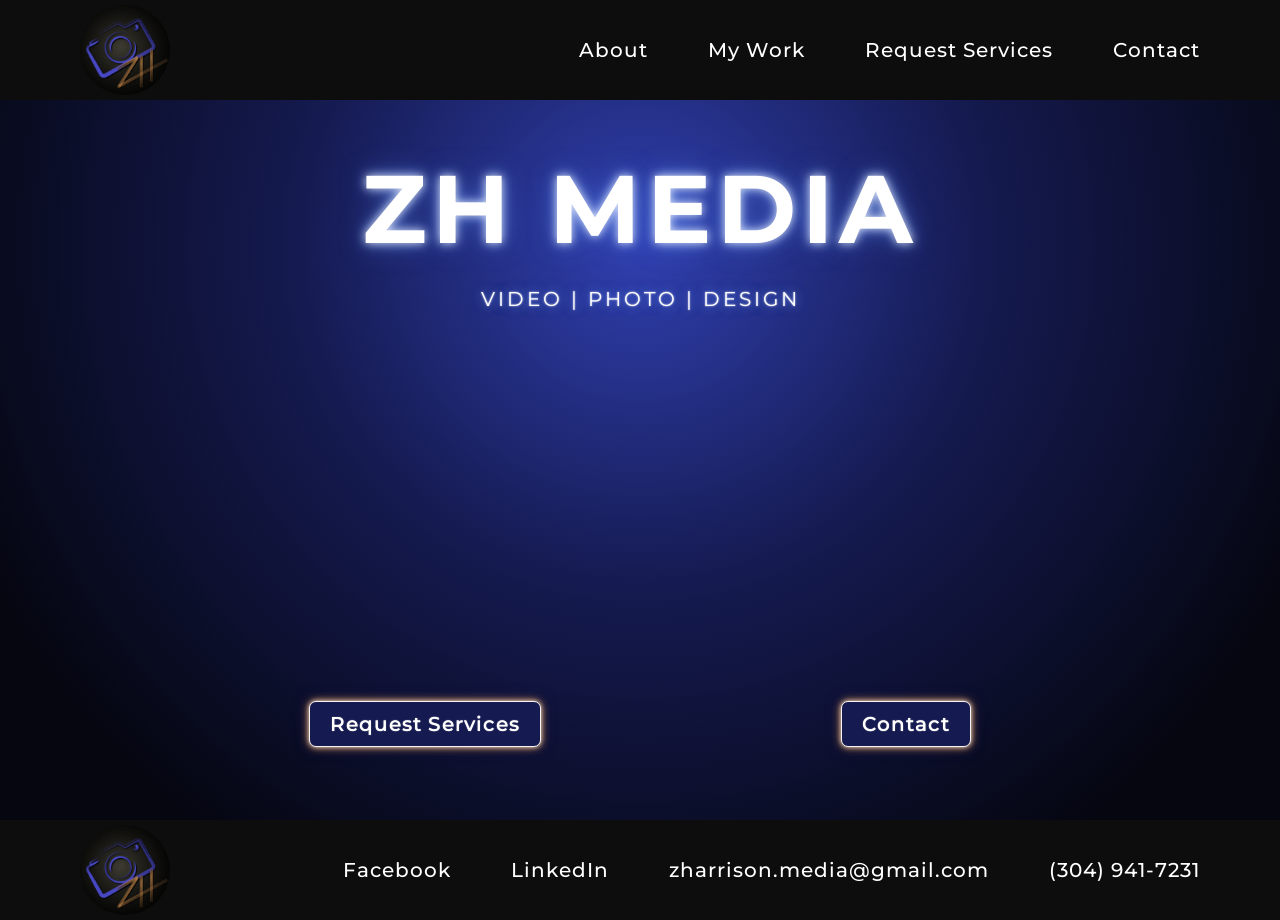
<file: index.html>
<!DOCTYPE html>
<html lang="en">
<head>
  <meta charset="UTF-8">
  <meta name="viewport" content="width=device-width, initial-scale=1.0">
  <title>ZH MEDIA | Home</title>
  <link rel="preconnect" href="https://fonts.googleapis.com">
  <link rel="preconnect" href="https://fonts.gstatic.com" crossorigin>
  <link href="https://fonts.googleapis.com/css2?family=Montserrat:wght@400;600;700&display=swap" rel="stylesheet">
  
  <link rel="stylesheet" href="index.css">
</head>
<body>

  <!-- NAV BAR -->
  <header class="navbar1">
    <div class="logo-container">
      <a href="index.html">
      <img src="assets/zhlogo2.png" alt="ZH Media Logo" class="logo">
      </a>
    </div>

    <nav>
      <button class="menu-toggle" aria-label="Toggle Navigation">
    <span class="bar"></span>
    <span class="bar"></span>
    <span class="bar"></span>
  </button>
      <ul class="nav-links1">
        <li><a href="about.html">About</a></li>
        <li><a href="my work.html">My Work</a></li>
        <li><a href="request services.html">Request Services</a></li>
        <li><a href="contact.html">Contact</a></li>
      </ul>
    </nav>
  </header>

  <!-- BIG BIG HERO SECTION -->
  <section class="hero">
    <h1 class="hero-title">ZH MEDIA</h1>
    <p class="hero-subtitle">Video | Photo | Design</p>
    <div class="video-container">
      <video width="500" height="auto" autoplay muted loop>
        <source
          src="assets/Composition 3.mp4" alt="ZH Media Logo2" class="logo2">
      </video>
    </div>
    
    <nav>
      <ul class="cta-buttons">
        <div class="button-container">
          <a href="request services.html">
            <button class="custom-button" type="button">Request Services</button>
          </a>
        </div>

        <div class="button-container">
          <a href="contact.html">
           <button class="custom-button" type="button">Contact</button>
          </a>
        </div>
      </ul>
    </nav>
  </section>

  <footer class="navbar">
    <div class="logo-container">
      <a href="index.html">
      <img src="assets/zhlogo2.png" alt="ZH Media Logo" class="logo">
      </a>
    </div>
    <nav>
      <ul class="nav-links">
       <li><a href="https://www.facebook.com/profile.php?id=61594915874236">Facebook</a></li>
        <li><a href="https://www.linkedin.com/in/zoe-harrison26">LinkedIn</a></li>
        <li><a href="mailto:zharrison.media@gmail.com">zharrison.media@gmail.com</a></li>
        <li><a href="tel:+13049417231">(304) 941-7231</a></li>
      </ul>
    </nav>
  </footer>

  <script src="index.js"></script>
</body>
</html>
</file>
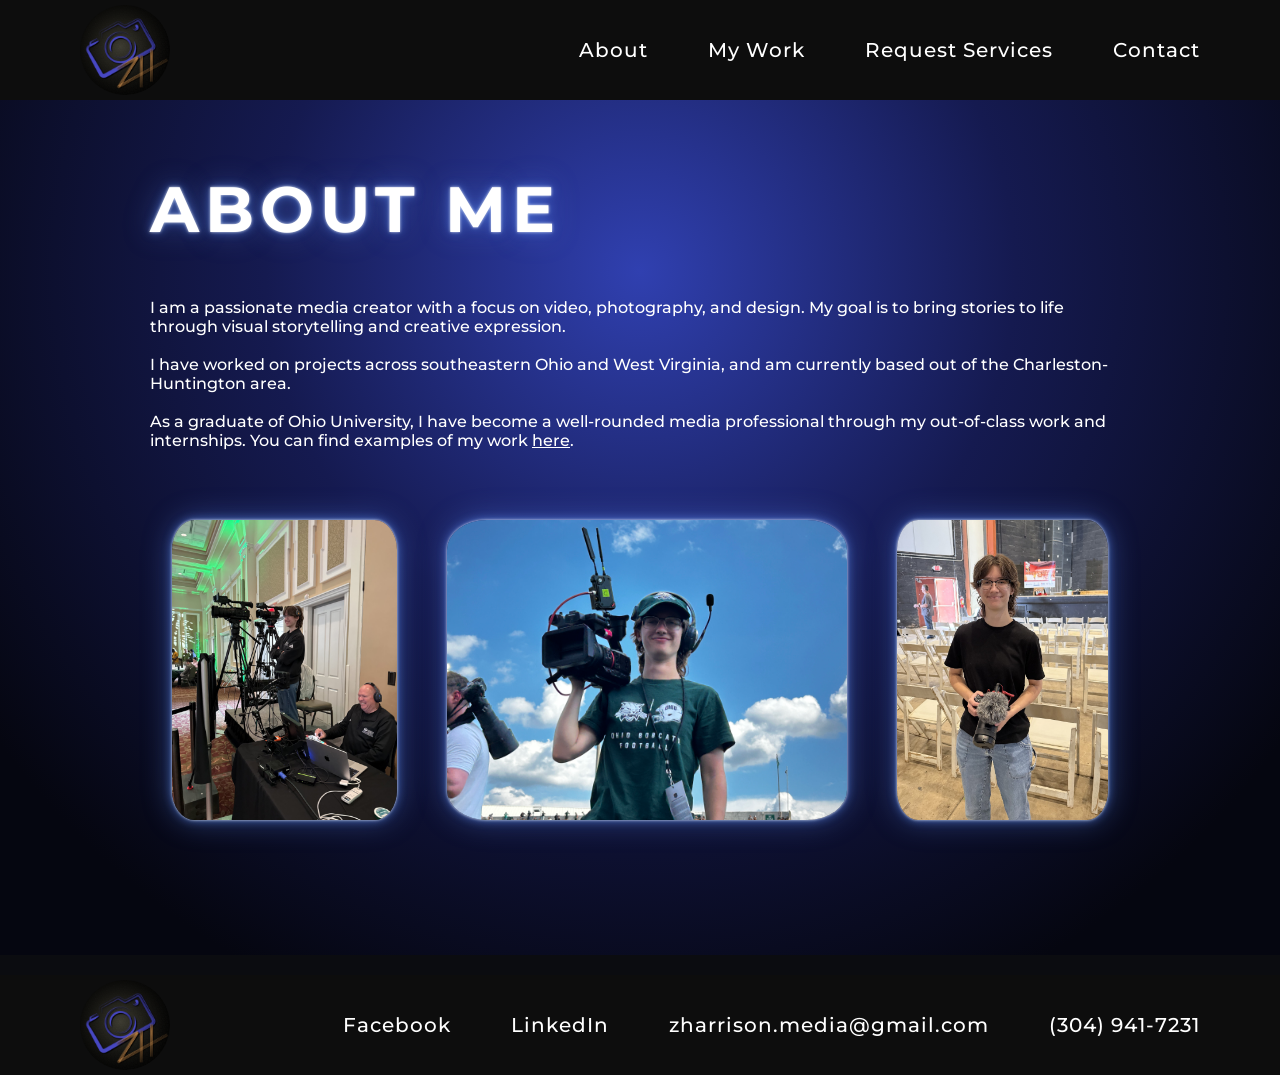
<file: about.html>
<!DOCTYPE html>
<html lang="en">
<head>
  <meta charset="UTF-8">
  <meta name="viewport" content="width=device-width, initial-scale=1.0">
  <title>ZH MEDIA | About</title>
  <!-- Google Font (Montserrat gives a clean, modern look like your design) -->
  <link rel="preconnect" href="https://fonts.googleapis.com">
  <link rel="preconnect" href="https://fonts.gstatic.com" crossorigin>
  <link href="https://fonts.googleapis.com/css2?family=Montserrat:wght@400;600;700&display=swap" rel="stylesheet">
  
  <link rel="stylesheet" href="about.css">
</head>
<body>

  <!-- NAV BAR -->
  <header class="navbar1">
    <div class="logo-container">
      <a href="index.html">
      <img src="assets/zhlogo2.png" alt="ZH Media Logo" class="logo">
      </a>
    </div>

    <nav>
      <button class="menu-toggle" aria-label="Toggle Navigation">
    <span class="bar"></span>
    <span class="bar"></span>
    <span class="bar"></span>
  </button>
      <ul class="nav-links1">
        <li><a href="about.html">About</a></li>
        <li><a href="my work.html">My Work</a></li>
        <li><a href="request services.html">Request Services</a></li>
        <li><a href="contact.html">Contact</a></li>
      </ul>
    </nav>
  </header>

  <!-- HERO SECTION -->
  <section class="hero">
    <h1 class="hero-title">About Me</h1>
    <p class="hero-subtitle1">I am a passionate media creator with a focus on video, photography, and design. My goal is to bring stories to life through visual storytelling and creative expression.</p>
    <br>
    <p class="hero-subtitle2">I have worked on projects across southeastern Ohio and West Virginia, and am currently based out of the Charleston-Huntington area.</p>
    <br>
    <p class="hero-subtitle3">As a graduate of Ohio University, I have become a well-rounded media professional through my out-of-class work and internships. You can find examples of my work <a href="my work.html">here</a>.</p>
    <div class="image-container">
      <img src="assets/zoe event services.jpg" alt="Zoe" class="event-services">
      <img src="assets/me football.jpeg" alt="Zoe" class="football">
      <img src="assets/zoe ovrdc 1.jpg" alt="Zoe" class="ovrdc">
    </div>
  </section>

    <footer class="navbar">
    <div class="logo-container">
      <a href="index.html">
      <img src="assets/zhlogo2.png" alt="ZH Media Logo" class="logo">
      </a>
    </div>
    <nav>
      <ul class="nav-links">
        <li><a href="https://www.facebook.com/profile.php?id=61594915874236">Facebook</a></li>
        <li><a href="https://www.linkedin.com/in/zoe-harrison26">LinkedIn</a></li>
        <li><a href="mailto:zharrison.media@gmail.com">zharrison.media@gmail.com</a></li>
        <li><a href="tel:+13049417231">(304) 941-7231</a></li>
      </ul>
    </nav>
  </footer>

  <script src="index.js"></script>

</body>
</html>
</file>
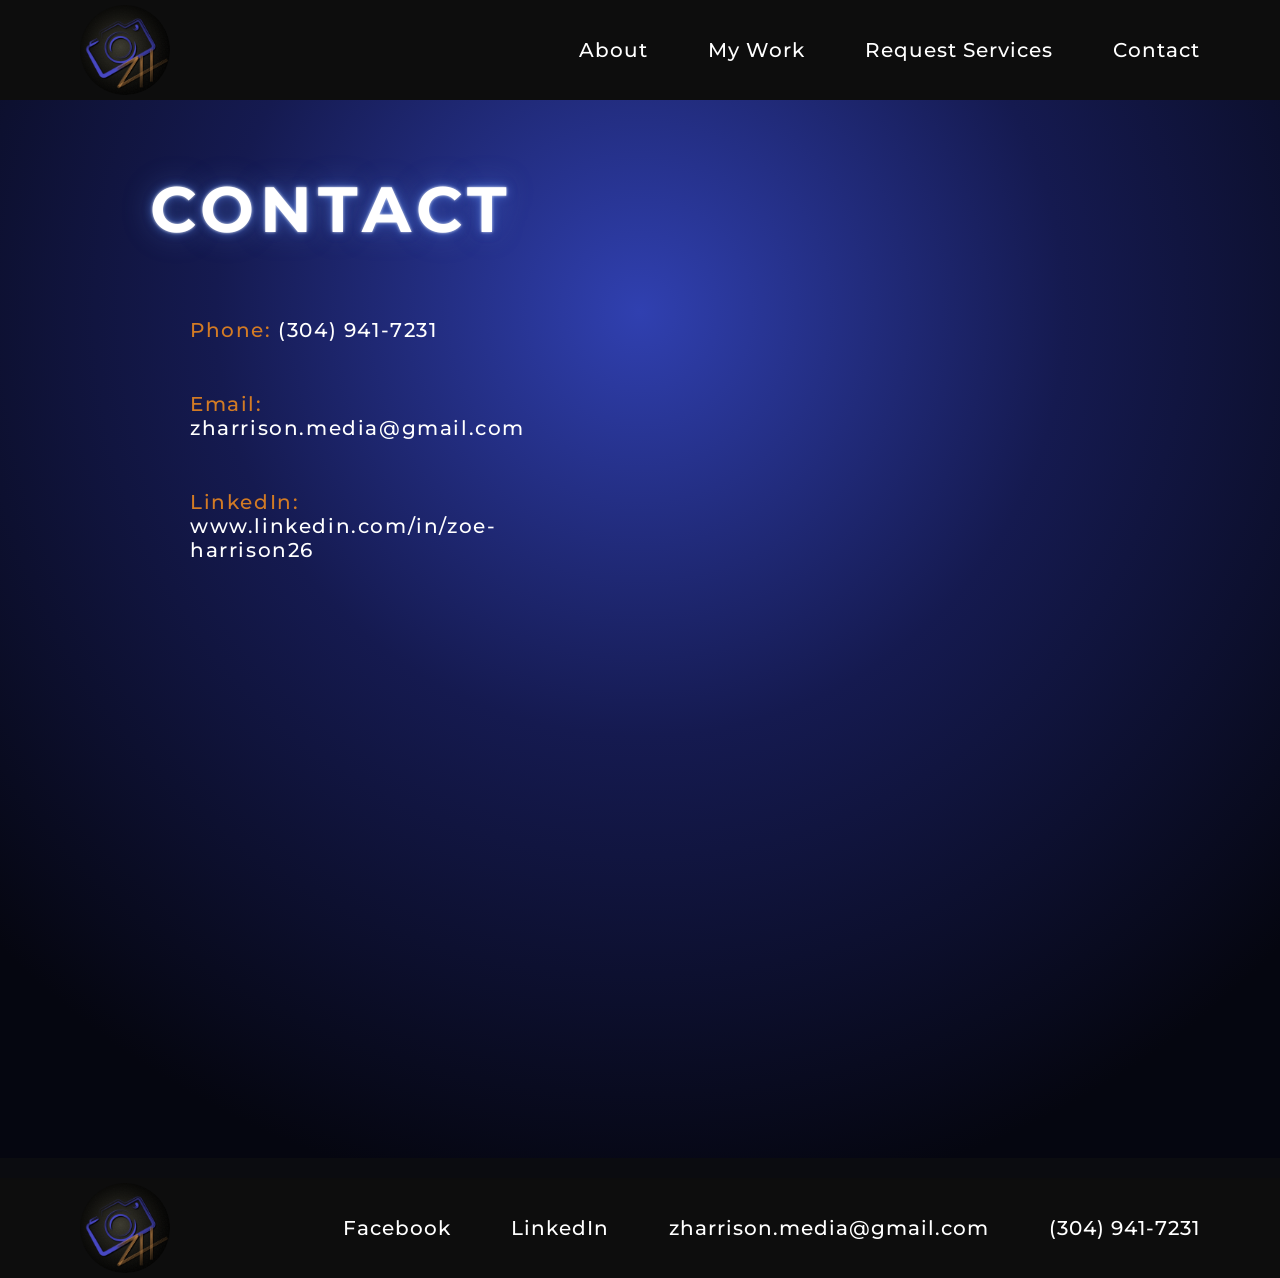
<file: contact.html>
<!DOCTYPE html>
<html lang="en">
<head>
  <meta charset="UTF-8">
  <meta name="viewport" content="width=device-width, initial-scale=1.0">
  <title>ZH MEDIA | Contact</title>
  <link rel="preconnect" href="https://fonts.googleapis.com">
  <link rel="preconnect" href="https://fonts.gstatic.com" crossorigin>
  <link href="https://fonts.googleapis.com/css2?family=Montserrat:wght@400;600;700&display=swap" rel="stylesheet">
  
  <link rel="stylesheet" href="contact.css">
</head>
<body>

  <!-- NAV BAR -->
  <header class="navbar1">
    <div class="logo-container">
      <a href="index.html">
      <img src="assets/zhlogo2.png" alt="ZH Media Logo" class="logo">
      </a>
    </div>

    <nav>
      <button class="menu-toggle" aria-label="Toggle Navigation">
    <span class="bar"></span>
    <span class="bar"></span>
    <span class="bar"></span>
  </button>
      <ul class="nav-links1">
        <li><a href="about.html">About</a></li>
        <li><a href="my work.html">My Work</a></li>
        <li><a href="request services.html">Request Services</a></li>
        <li><a href="contact.html">Contact</a></li>
      </ul>
    </nav>
  </header>

  <!-- HERO SECTION -->
  <section class="hero">
    <h1 class="hero-title">Contact</h1>
    <div class="contact-container"> 
        <ul class="contact-list">
            <li>Phone: <a href="tel:+13049417231">(304) 941-7231</a></li>
            <li>Email: <a href="mailto:zharrison.media@gmail.com">zharrison.media@gmail.com</a></li>
         <li>LinkedIn: <a href="https://www.linkedin.com/in/zoe-harrison26">www.linkedin.com/in/zoe-harrison26</a></li>
        </ul>
        <div class="form-container">
            <iframe src="https://docs.google.com/forms/d/e/1FAIpQLSfGITFh6RHDlFzk-LF5Cq4yZdlVXVV8ZQzcvKrhzwCXymTrig/viewform?embedded=true" width="700" height="860" frameborder="0">Loading…</iframe>
        </div>
    </div>

    </section>
    

  <footer class="navbar">
    <div class="logo-container">
      <a href="index.html">
      <img src="assets/zhlogo2.png" alt="ZH Media Logo" class="logo">
      </a>
    </div>
    <nav>
      <ul class="nav-links">
        <li><a href="https://www.facebook.com/profile.php?id=61594915874236">Facebook</a></li>
        <li><a href="https://www.linkedin.com/in/zoe-harrison26">LinkedIn</a></li>
        <li><a href="mailto:zharrison.media@gmail.com">zharrison.media@gmail.com</a></li>
        <li><a href="tel:+13049417231">(304) 941-7231</a></li>
      </ul>
    </nav>
  </footer>

<script src="index.js"></script>

</body>
</html>
</file>
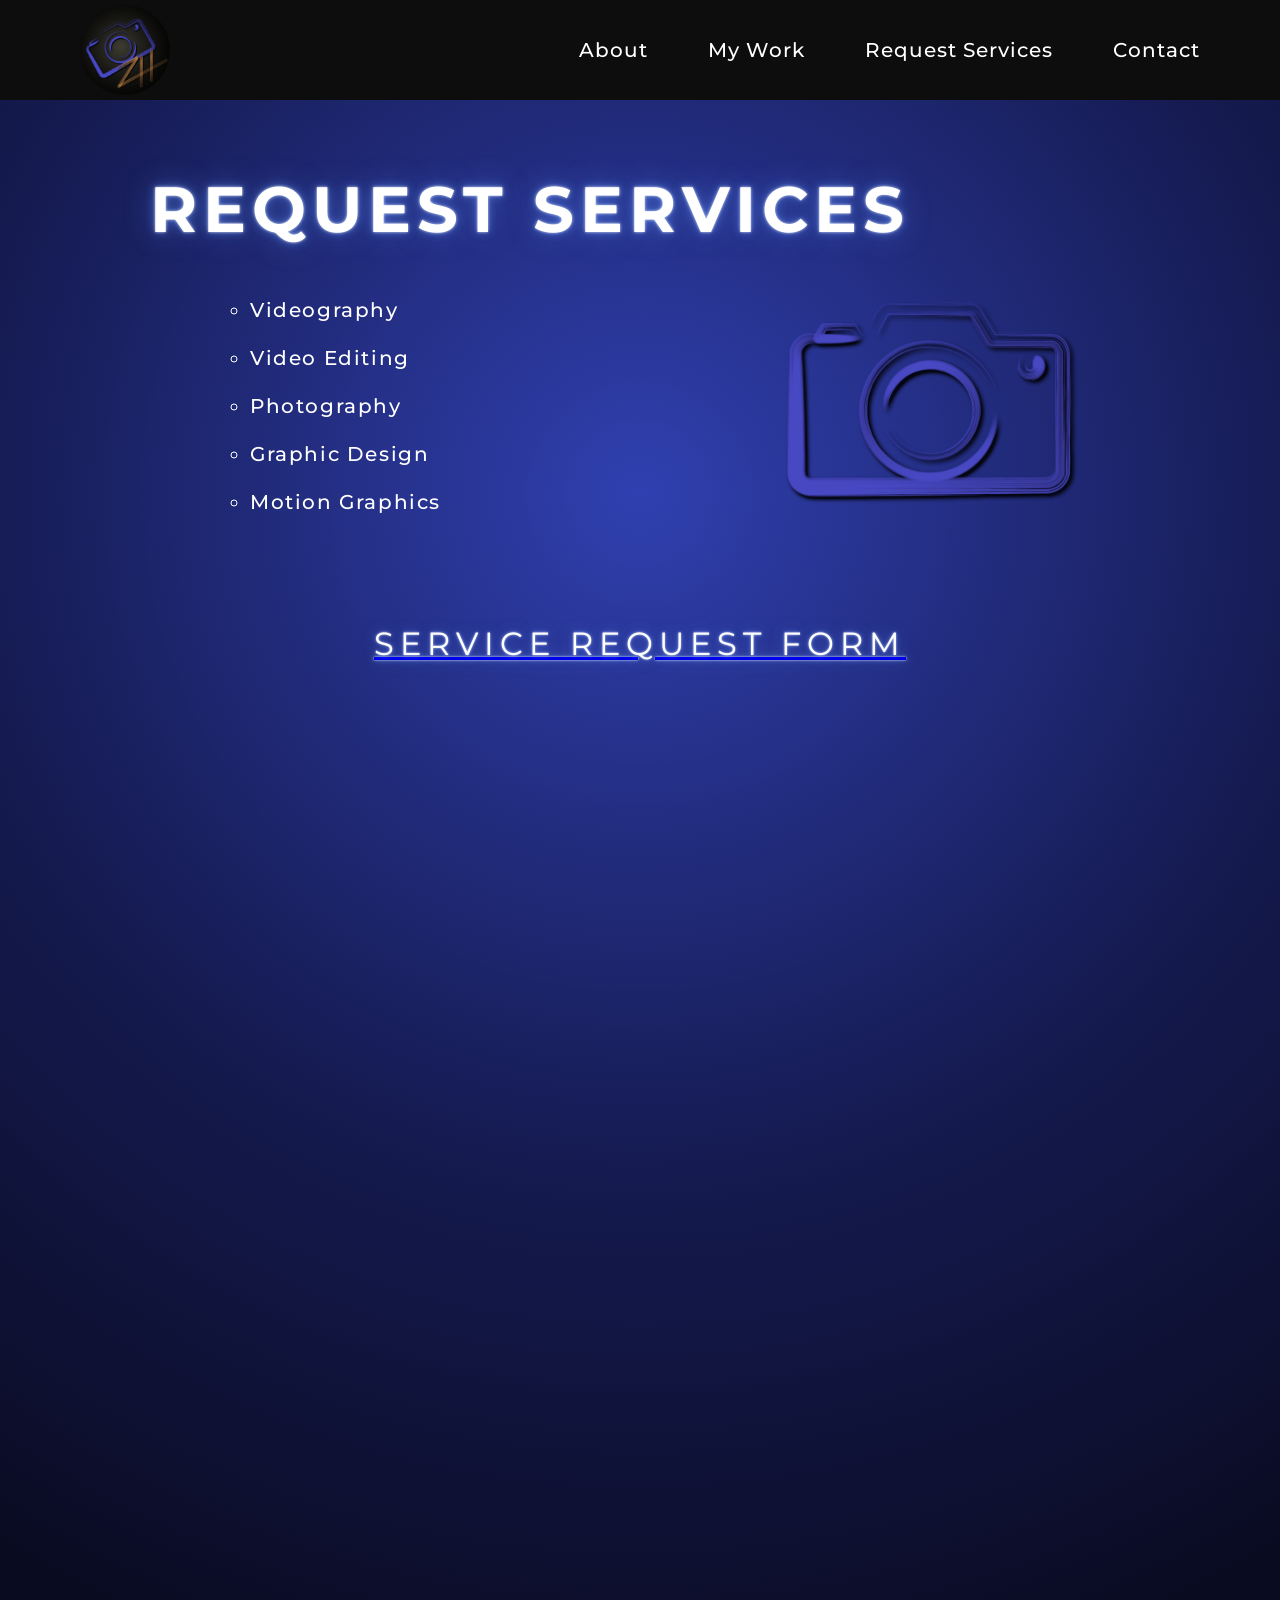
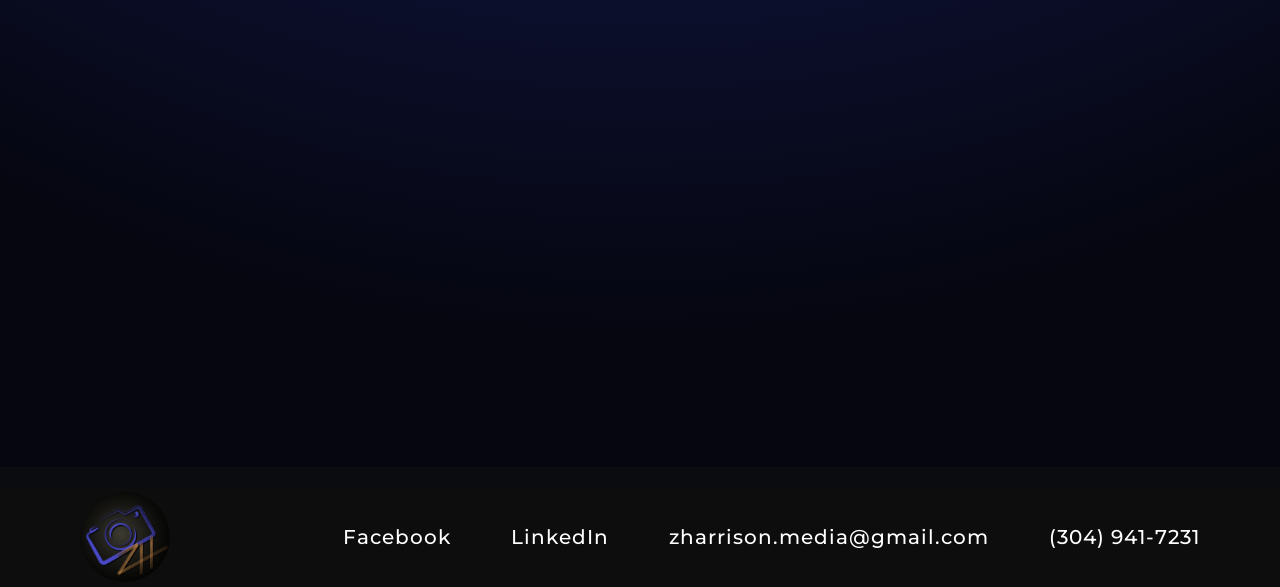
<file: request services.html>
<!DOCTYPE html>
<html lang="en">
<head>
  <meta charset="UTF-8">
  <meta name="viewport" content="width=device-width, initial-scale=1.0">
  <title>ZH MEDIA / Services</title>
  <link rel="preconnect" href="https://fonts.googleapis.com">
  <link rel="preconnect" href="https://fonts.gstatic.com" crossorigin>
  <link href="https://fonts.googleapis.com/css2?family=Montserrat:wght@400;600;700&display=swap" rel="stylesheet">
  
  <link rel="stylesheet" href="request services.css">
</head>
<body>

  <!-- NAV BAR -->
  <header class="navbar1">
    <div class="logo-container">
      <a href="index.html">
      <img src="assets/zhlogo2.png" alt="ZH Media Logo" class="logo">
      </a>
    </div>

    <nav>
      <button class="menu-toggle" aria-label="Toggle Navigation">
    <span class="bar"></span>
    <span class="bar"></span>
    <span class="bar"></span>
  </button>
      <ul class="nav-links1">
        <li><a href="about.html">About</a></li>
        <li><a href="my work.html">My Work</a></li>
        <li><a href="request services.html">Request Services</a></li>
        <li><a href="contact.html">Contact</a></li>
      </ul>
    </nav>
  </header>

  <!-- HERO SECTION -->
  <section class="hero">
    <h1 class="hero-title">Request Services</h1> 
    <div class="container">
        <ul class="service-list">
            <li><p>Videography</p></li>
            <br>
            <li><p>Video Editing</p></li>
            <br>
            <li><p>Photography</p></li>
            <br>
            <li><p>Graphic Design</p></li>
            <br>
            <li><p>Motion Graphics</p></li>
        </ul>
        <img src="assets/camera 1.png" class="image">
    </div>

    <a href="https://forms.gle/BLUbCL4qJ5yR7bPt5"><h2 class="subtitle">Service Request Form</h2></a>

    <div class="form-container">
      <iframe src="https://docs.google.com/forms/d/e/1FAIpQLSe77k_4KDMQDn-Louijo-MYKN52zC8_zvALiLFfiHSxVA3_Pg/viewform?embedded=true" width="1000" height="1350" frameborder="0">Loading…</iframe>
    </div>

    </section>
    

  <footer class="navbar">
    <div class="logo-container">
      <a href="index.html">
      <img src="assets/zhlogo2.png" alt="ZH Media Logo" class="logo">
      </a>
    </div>
    <nav>
      <ul class="nav-links">
        <li><a href="https://www.facebook.com/profile.php?id=61594915874236">Facebook</a></li>
        <li><a href="https://www.linkedin.com/in/zoe-harrison26">LinkedIn</a></li>
        <li><a href="mailto:zharrison.media@gmail.com">zharrison.media@gmail.com</a></li>
        <li><a href="tel:+13049417231">(304) 941-7231</a></li>
      </ul>
    </nav>
  </footer>

  <script src="index.js"></script>

</body>
</html>
</file>
<file: index.css>
/* Reset default margins and paddings */
* {
  margin: 0;
  padding: 0;
  box-sizing: border-box;
}

/* Prevent images or videos from overflowing their containers */
img, video {
  max-width: 100%;
  height: auto;
  display: block;
}

body {
  font-family: 'Montserrat', sans-serif;
  background-color: #0b0c10;
  color: #ffffff;
}

/* NAVBAR STYLES */
.navbar1 {
  display: flex;
  justify-content: space-between;
  align-items: center;
  background-color: #0d0d0d;
  padding: 40px 80px;
  height: 100px;
}

.navbar {
  display: flex;
  justify-content: space-between;
  align-items: center;
  background-color: #0d0d0d;
  padding: 40px 80px;
  height: 100px;
}

.logo-container {
  display: flex;
  align-items: center;
}

.logo {
  height: 90px;
  width: auto;
  border-radius: 50%;
  transition: 0.3s ease;
}

.logo:hover {
  height: 95px;
  width: auto;
}

.nav-links1 {
  display: flex;
  list-style: none;
  gap: 60px; /* Space between links */
}


.nav-links1 a {
  color: #ffffff;
  text-decoration: none;
  font-size: 1.25rem;
  font-weight: 500;
  letter-spacing: 1px;
  transition: color 0.3s ease;
}

/* hover effect for nav items */
.nav-links1 a:hover {
  color: #6e4af0;
}

.nav-links {
  display: flex;
  list-style: none;
  gap: 60px; /* Space between links */
}


.nav-links a {
  color: #ffffff;
  text-decoration: none;
  font-size: 1.25rem;
  font-weight: 500;
  letter-spacing: 1px;
  transition: color 0.3s ease;
}

/* hover effect for nav items */
.nav-links a:hover {
  color: #6e4af0;
}


.hero {
  min-height: 80vh;
  justify-content: center; 
  padding-top: 50px;
  align-items: flex-start;
  margin-bottom: 0px;
  text-align: center;
  align-items: center;
  display: block;
  background: radial-gradient(circle at 50% 20%, #3040b0 0%, #151a50 40%, #050610 85%);
}

.hero-title {
  font-size: 6rem;
  font-weight: 700;
  letter-spacing: 6px;
  color: #ffffff;
  text-transform: uppercase;
  margin: 0px 0 20px 0;
  
  /* glow */
  text-shadow: 
    0 0 10px rgba(255, 255, 255, 0.8),
    0 0 15px rgba(100, 150, 255, 0.6),
    0 0 30px rgba(100, 150, 255, 0.4);
}

.hero-subtitle {
  font-size: 1.25rem;
  font-weight: 400;
  letter-spacing: 3px;
  color: #ffffff;
  text-transform: uppercase;
  margin: 0px 0 50px 0;
  
  /* glow */
  text-shadow: 
    0 0 2px rgba(255, 255, 255, 0.8),
    0 0 10px rgba(100, 150, 255, 0.6),
    0 0 15px rgba(100, 150, 255, 0.4);
}

/* animated logo*/
.video-container {
  display: flex;
  justify-content: center; /* Horizontally centers the video */
  align-items: center;     /* Vertically centers if given height */
  width: 100%;
  padding: 20px 0;
}

.logo2 {
  height: 100%;
  width: auto;
  border-radius: 50%;
}


.cta-buttons {
  display: flex;
  justify-content: center;
  list-style: none;
  text-transform: uppercase;
  gap: 200px; /* Space between links */
}

.button-container {
  display: flex;
  flex-direction: column; 
  align-items: flex-start; 
  max-width: 400px;
  padding: 50px;
}
.custom-button {
  background-color: #151a50;
  box-shadow: 
    0 0 5px rgba(255, 255, 255, 0.8),
    0 0 10px #d37b24,
    0 0 15px #151a50;
  color: white;
  text-shadow: 
    0 0 1px rgba(255, 255, 255, 0.8);
  border: 0.5px solid #f7f5f3;
  padding: 10px 20px;
  font-family: 'Montserrat', sans-serif;
  font-size: 16px;
  border-radius: 7px;
  font-size: 1.25rem;
  font-weight: 550;
  letter-spacing: 1px;
  transition: background-color 0.3s ease;
  cursor: pointer;
}

.custom-button:hover {
  background-color: #d37b24;
}


/* --- DESKTOP: Hide hamburger button by default --- */
.menu-toggle {
  display: none;
  flex-direction: column;
  justify-content: space-between;
  width: 30px;
  height: 21px;
  background: transparent;
  border: none;
  cursor: pointer;
  padding: 0;
  z-index: 1000;
}

.menu-toggle .bar {
  height: 3px;
  width: 100%;
  background-color: #ffffff;
  border-radius: 2px;
  transition: all 0.3s ease;
}


/* Prevent images or videos from overflowing their containers */
img, video {
  max-width: 100%;
  height: auto;
  display: block;
}

/* ==========================================
   MOBILE & TABLET STYLES (Screens under 768px)
   ========================================== */
@media (max-width: 768px) {

  /* 1. Stack navigation items vertically instead of side-by-side */
  .navbar1 {
    height: auto;
    padding: 20px;
    gap: 1px;
  }

  .nav-links1 {
    flex-direction: column;
    align-items: center;
    gap: 5px;
  }

  .navbar {
    flex-direction: column;
    height: auto;
    padding: 20px;
    gap: 1px;
  }

  .nav-links {
    flex-direction: column;
    align-items: center;
    gap: 5px;
  }

  /* 2. Scale down large hero text so it doesn't wrap awkwardly */
  .hero-title {
    font-size: 2.2rem;
    letter-spacing: 3px;
    text-align: center;
  }


  /* 3. Stack CTA buttons vertically and reduce spacing */
  .cta-buttons {
    flex-direction: column;
    gap: 1px;
  }

  .button-container {
    padding: 20px;
    max-width: 100%;
  } 

  .custom-button {
    font-size: 1rem;
    padding: 8px 16px;
  }

  .logo {
    height: 70px;
  }

  .logo:hover {
    height: 70px;
  }

  .contact-list {
    padding-left: 20px;
    gap: 20px;
  }

  .hero {
    height: auto; /* Adjust height for smaller screens */
    padding-top: 60px;
    padding-left: 20px; 
    padding-right: 20px;
    display: flex;
    flex-direction: column;
    align-items: center;
    justify-content: center;
  }
  
  .hero-title {
    text-align: center;
  }

  .cta-buttons {
    justify-content: center;
  }

  .button-container {
    align-items: center;
  }

  .custom-button {
    text-align: center;
  }

  .contact-list {
    text-align: center;
  }

  .hero-subtitle {
    text-align: center;
    font-size: 1rem;
    letter-spacing: 2px;
  }

  .logo2 {
    height: 80%;
    width: auto;
  
  } 

  .navbar1 {
    position: relative;
    justify-content: space-between; /* Keeps logo on left, menu icon on right */
    padding: 15px 20px;
  }

  /* Show hamburger button on mobile */
  .menu-toggle {
    display: flex;
  }

  /* Slide-down mobile nav links container */
  .nav-links1 {
    display: flex;
    flex-direction: column;
    position: absolute;
    top: 100%; /* Drops right below the navbar header */
    left: 0;
    width: 100%;
    background-color: #0d0d0d;
    padding: 0;
    max-height: 0;            /* Hidden by default */
    overflow: hidden;          /* Clips content while closed */
    transition: max-height 0.4s ease, padding 0.3s ease;
    align-items: center;
    gap: 20px;
    box-shadow: 0 10px 15px rgba(0, 0, 0, 0.5);
  }

  /* CLASS ADDED BY JAVASCRIPT WHEN OPENED */
  .nav-links1.active {
    max-height: 300px; /* Adjust height based on number of link items */
    padding: 25px 0;
  }

  /* Optional: Animate hamburger into an 'X' when open */
  .menu-toggle.open .bar:nth-child(1) {
    transform: translateY(9px) rotate(45deg);
  }
  .menu-toggle.open .bar:nth-child(2) {
    opacity: 0;
  }
  .menu-toggle.open .bar:nth-child(3) {
    transform: translateY(-9px) rotate(-45deg);
  }
}
</file>
<file: about.css>
/* Reset default margins and paddings */
* {
  margin: 0;
  padding: 0;
  box-sizing: border-box;
}

body {
  font-family: 'Montserrat', sans-serif;
  background-color: #0b0c10;
  color: #ffffff;
}

/* NAVBAR STYLES */
.navbar1 {
  display: flex;
  justify-content: space-between;
  align-items: center;
  background-color: #0d0d0d;
  padding: 40px 80px;
  height: 100px;
}

.navbar {
  display: flex;
  justify-content: space-between;
  align-items: center;
  background-color: #0d0d0d;
  padding: 40px 80px;
  height: 100px;
}

.logo-container {
  display: flex;
  align-items: center;
}

.logo {
  height: 90px;
  width: auto;
  border-radius: 50%;
  transition: 0.3s ease;
}

.logo:hover {
  height: 95px;
  width: auto;
}

.nav-links {
  display: flex;
  list-style: none;
  gap: 60px; /* Space between links */
}

.nav-links1 {
  display: flex;
  list-style: none;
  gap: 60px; /* Space between links */
}

.nav-links a {
  color: #ffffff;
  text-decoration: none;
  font-size: 1.25rem;
  font-weight: 500;
  letter-spacing: 1px;
  transition: color 0.3s ease;
}

.nav-links1 a {
  color: #ffffff;
  text-decoration: none;
  font-size: 1.25rem;
  font-weight: 500;
  letter-spacing: 1px;
  transition: color 0.3s ease;
}

/* hover effect for nav items */
.nav-links a:hover {
  color: #6e4af0;
}

.nav-links1 a:hover {
  color: #6e4af0;
}

/* --- HERO SECTION STYLES --- */
.hero {
  min-height: 95vh;
  justify-content: center; /* Positions text toward the top half */
  padding-top: 70px;
  padding-left: 150px; 
  padding-right: 150px;
  align-items: flex-start;
  margin-bottom: 20px;
  text-align: left;
  display: block;

  /* Creates the deep blue to black gradient matching your screenshot */
  background: radial-gradient(circle at 50% 20%, #3040b0 0%, #151a50 40%, #050610 85%);
}

.hero-title {
  font-size: 4rem;
  font-weight: 700;
  letter-spacing: 6px;
  color: #ffffff;
  text-transform: uppercase;
  margin: 0px 0 50px 0;
  
  /* Glowing lens-flare style text effect */
  text-shadow: 
    0 0 3px rgba(255, 255, 255, 0.8),
    0 0 10px rgba(100, 150, 255, 0.6),
    0 0 30px rgba(100, 150, 255, 0.4);
}


.hero-subtitle1 {
  font-size: 1rem;
  font-weight: 500;
}

.hero-subtitle2 {
  font-size: 1rem;
  font-weight: 500;
}

.hero-subtitle3 {
  font-size: 1rem;
  font-weight: 500;
}

.hero-subtitle3 a {
  font-size: 1rem;
  font-weight: 500;
  color: #ffffff;
  transition: color 0.3s ease;
}

.hero-subtitle3 a:hover {
  color: #d37b24;
}

.image-container {
  display: flex;
  justify-content: center;
  align-items: left;
  gap: 50px;
  margin-top: 70px;
}

.football {
  display: flex;
  height: 300px;
  width: auto;
  border-radius: 10%;
  box-shadow:
    0 0 3px rgba(255, 255, 255, 0.8),
    0 0 10px rgba(100, 150, 255, 0.6),
    0 0 30px rgba(100, 150, 255, 0.4);
}

.event-services {
  display: flex;
  height: 300px;
  width: auto;
  border-radius: 10%;
  box-shadow:
    0 0 3px rgba(255, 255, 255, 0.8),
    0 0 10px rgba(100, 150, 255, 0.6),
    0 0 30px rgba(100, 150, 255, 0.4);
}

.ovrdc {
  display: flex;
  height: 300px;
  width: auto;
  border-radius: 10%;
  box-shadow:
    0 0 3px rgba(255, 255, 255, 0.8),
    0 0 10px rgba(100, 150, 255, 0.6),
    0 0 30px rgba(100, 150, 255, 0.4);
}

/* --- DESKTOP: Hide hamburger button by default --- */
.menu-toggle {
  display: none;
  flex-direction: column;
  justify-content: space-between;
  width: 30px;
  height: 21px;
  background: transparent;
  border: none;
  cursor: pointer;
  padding: 0;
  z-index: 1000;
}

.menu-toggle .bar {
  height: 3px;
  width: 100%;
  background-color: #ffffff;
  border-radius: 2px;
  transition: all 0.3s ease;
}


/* Prevent images or videos from overflowing their containers */
img, video {
  max-width: 100%;
  height: auto;
  display: block;
}

/* ======================================================
   MOBILE RESPONSIVE STYLES (Screens 768px & below)
   ====================================================== */
@media (max-width: 768px) {

  /* --- 1. NAVBAR --- */

  .navbar1 {
    height: auto;
    padding: 20px;
    gap: 1px;
  }

  .nav-links1 {
    flex-direction: column;
    align-items: center;
    gap: 5px;
  }

  .navbar {
    flex-direction: column;
    height: auto;
    padding: 20px;
    gap: 1px;
  }

  .nav-links {
    flex-direction: column;
    align-items: center;
    gap: 5px;
  }

  .logo {
    height: 70px;
  }

  .logo:hover {
    height: 70px;
  }

  /* --- 2. HERO SECTION --- */
  .hero {
    height: auto; /* Lets the height expand naturally based on content */
    padding-top: 40px;
    padding-bottom: 50px;
    padding-left: 20px;  /* Removes massive 150px side margins */
    padding-right: 20px;
    text-align: center; /* Centers title and subtitles for mobile view */
  }

  .hero-title {
    font-size: 2.2rem; /* Shrinks huge 4rem heading so it fits on 1 line */
    letter-spacing: 2px;
    margin-bottom: 30px;
  }

  .hero-subtitle1,
  .hero-subtitle2,
  .hero-subtitle3,
  .hero-subtitle3 a {
    font-size: 0.95rem;
    line-height: 1.5;
  }

  /* --- 3. PHOTO CARDS GALLERY --- */
  .image-container {
    flex-direction: column; /* Stacks the 3 images vertically on top of each other */
    align-items: center;
    gap: 30px;
    margin-top: 40px;
  }

  .football,
  .event-services,
  .ovrdc {
    height: auto;
    width: 100%;
    max-width: 320px; /* Prevents images from getting too huge on larger phones */
  }


.navbar1 {
    position: relative;
    justify-content: space-between; /* Keeps logo on left, menu icon on right */
    padding: 15px 20px;
  }

  /* Show hamburger button on mobile */
  .menu-toggle {
    display: flex;
  }

  /* Slide-down mobile nav links container */
  .nav-links1 {
    display: flex;
    flex-direction: column;
    position: absolute;
    top: 100%; /* Drops right below the navbar header */
    left: 0;
    width: 100%;
    background-color: #0d0d0d;
    padding: 0;
    max-height: 0;            /* Hidden by default */
    overflow: hidden;          /* Clips content while closed */
    transition: max-height 0.4s ease, padding 0.3s ease;
    align-items: center;
    gap: 20px;
    box-shadow: 0 10px 15px rgba(0, 0, 0, 0.5);
  }

  /* CLASS ADDED BY JAVASCRIPT WHEN OPENED */
  .nav-links1.active {
    max-height: 300px; /* Adjust height based on number of link items */
    padding: 25px 0;
  }

  /* Optional: Animate hamburger into an 'X' when open */
  .menu-toggle.open .bar:nth-child(1) {
    transform: translateY(9px) rotate(45deg);
  }
  .menu-toggle.open .bar:nth-child(2) {
    opacity: 0;
  }
  .menu-toggle.open .bar:nth-child(3) {
    transform: translateY(-9px) rotate(-45deg);
  }
}
</file>
<file: contact.css>
/* Reset default margins and paddings */
* {
  margin: 0;
  padding: 0;
  box-sizing: border-box;
}

body {
  font-family: 'Montserrat', sans-serif;
  background-color: #0b0c10;
  color: #ffffff;
}

/* NAVBAR STYLES */
.navbar1 {
  display: flex;
  justify-content: space-between;
  align-items: center;
  background-color: #0d0d0d;
  padding: 40px 80px;
  height: 100px;
}

.navbar {
  display: flex;
  justify-content: space-between;
  align-items: center;
  background-color: #0d0d0d;
  padding: 40px 80px;
  height: 100px;
}

.logo-container {
  display: flex;
  align-items: center;
}

.logo {
  height: 90px;
  width: auto;
  border-radius: 50%;
  transition: 0.3s ease;
}

.logo:hover {
  height: 95px;
  width: auto;
}

.nav-links1 {
  display: flex;
  list-style: none;
  gap: 60px; /* Space between links */
}

.nav-links {
  display: flex;
  list-style: none;
  gap: 60px; /* Space between links */
}


.nav-links a {
  color: #ffffff;
  text-decoration: none;
  font-size: 1.25rem;
  font-weight: 500;
  letter-spacing: 1px;
  transition: color 0.3s ease;
}

.nav-links1 a {
  color: #ffffff;
  text-decoration: none;
  font-size: 1.25rem;
  font-weight: 500;
  letter-spacing: 1px;
  transition: color 0.3s ease;
}

/* hover effect for nav items */
.nav-links1 a:hover {
  color: #6e4af0;
}

.nav-links a:hover {
  color: #6e4af0;
}


.hero {
  min-height: 100vh;
  justify-content: center; /* Positions text toward the top half */
  padding-top: 70px;
  padding-left: 150px; 
  padding-right: 150px;
  align-items: flex-start;
  margin-bottom: 20px;
  text-align: left;
  display: block;
  background: radial-gradient(circle at 50% 20%, #3040b0 0%, #151a50 40%, #050610 85%);
}

.hero-title {
  font-size: 4rem;
  font-weight: 700;
  letter-spacing: 6px;
  color: #ffffff;
  text-transform: uppercase;
  margin: 0px 0 50px 0;
  
  text-shadow: 
    0 0 3px rgba(255, 255, 255, 0.8),
    0 0 10px rgba(100, 150, 255, 0.6),
    0 0 30px rgba(100, 150, 255, 0.4);
}

.contact-list {
    list-style: none;
    padding-left: 40px;
    gap: 50px;
    display: flex;
    flex-direction: column;
    margin-top: 20px;
    text-align: left;
    color: #d37b24;
    text-decoration: none;
    font-size: 1.25rem;
    font-weight: 500;
    letter-spacing: 1.6px;
}

.contact-list a {
  color: #ffffff;
  text-decoration: none;
  font-size: 1.25rem;
  font-weight: 500;
  letter-spacing: 1.6px;
  transition: color 0.3s ease;

}

/* hover effect for nav items */
.contact-list a:hover {
  color: #d37b24;
}

.contact-container {
    display: flex;
    align-items: flex-start;
    justify-content: space-between;
    gap: 170px;
    max-width: 1000px;
}

.contact-container iframe {
  display: block;      /* Removes inline baseline gap */
  margin-top: 0;       /* Force-removes top margin */
  padding-top: 0;      /* Force-removes top padding */
}

.form-container {
    transform: scale(0.7);
    transform-origin: top;
}

/* --- DESKTOP: Hide hamburger button by default --- */
.menu-toggle {
  display: none;
  flex-direction: column;
  justify-content: space-between;
  width: 30px;
  height: 21px;
  background: transparent;
  border: none;
  cursor: pointer;
  padding: 0;
  z-index: 1000;
}

.menu-toggle .bar {
  height: 3px;
  width: 100%;
  background-color: #ffffff;
  border-radius: 2px;
  transition: all 0.3s ease;
}


/* Prevent images or videos from overflowing their containers */
img, video {
  max-width: 100%;
  height: auto;
  display: block;
}

/* ======================================================
   MOBILE RESPONSIVE STYLES (Screens 768px & below)
   ====================================================== */
@media (max-width: 768px) {

  .navbar1 {
    height: auto;
    padding: 20px;
    gap: 1px;
  }

  .nav-links1 {
    flex-direction: column;
    align-items: center;
    gap: 5px;
  }

  .navbar {
    flex-direction: column;
    height: auto;
    padding: 20px;
    gap: 1px;
  }

  .nav-links {
    flex-direction: column;
    align-items: center;
    gap: 5px;
  }


  .logo {
    height: 70px;
  }

  .logo:hover {
    height: 70px;
  }

  /* --- 2. HERO SECTION --- */
  .hero {
    height: auto; /* Overrides 120vh so mobile content expands naturally */
    padding-top: 40px;
    padding-bottom: 60px;
    padding-left: 20px;  /* Removes massive 150px side margins */
    padding-right: 20px;
    text-align: center;
  }

  .hero-title {
    font-size: 2.2rem;
    letter-spacing: 2px;
    margin-bottom: 30px;
  }

    .navbar1 {
    position: relative;
    justify-content: space-between; /* Keeps logo on left, menu icon on right */
    padding: 15px 20px;
  }

  /* --- 3. CONTACT LAYOUT & LIST --- */
  .contact-container {
    flex-direction: column; /* Stacks contact info above form */
    align-items: center;
    gap: 30px; /* Replaces huge 170px desktop gap */
    width: 100%;
  }

  .contact-list {
    padding-left: 0;
    gap: 25px; /* Tighter item spacing on mobile screens */
    align-items: center;
    text-align: center;
    font-size: 1rem;
  }

  .contact-list a {
    font-size: 1rem;
  }

  /* --- 4. FORM CONTAINER & IFRAME --- */
  .form-container {
    transform: scale(1); /* Resets scale transform so the form fills mobile width */
    margin-top: 10px;
    width: 100%;
    overflow: hidden;
  }

  .contact-container iframe {
    width: 100%;
  }

    /* Show hamburger button on mobile */
  .menu-toggle {
    display: flex;
  }

  /* Slide-down mobile nav links container */
  .nav-links1 {
    display: flex;
    flex-direction: column;
    position: absolute;
    top: 100%; /* Drops right below the navbar header */
    left: 0;
    width: 100%;
    background-color: #0d0d0d;
    padding: 0;
    max-height: 0;            /* Hidden by default */
    overflow: hidden;          /* Clips content while closed */
    transition: max-height 0.4s ease, padding 0.3s ease;
    align-items: center;
    gap: 20px;
    box-shadow: 0 10px 15px rgba(0, 0, 0, 0.5);
  }

  /* CLASS ADDED BY JAVASCRIPT WHEN OPENED */
  .nav-links1.active {
    max-height: 300px; /* Adjust height based on number of link items */
    padding: 25px 0;
  }

  /* Optional: Animate hamburger into an 'X' when open */
  .menu-toggle.open .bar:nth-child(1) {
    transform: translateY(9px) rotate(45deg);
  }
  .menu-toggle.open .bar:nth-child(2) {
    opacity: 0;
  }
  .menu-toggle.open .bar:nth-child(3) {
    transform: translateY(-9px) rotate(-45deg);
  }
}
</file>
<file: request services.css>
/* Reset default margins and paddings */
* {
  margin: 0;
  padding: 0;
  box-sizing: border-box;
}

body {
  font-family: 'Montserrat', sans-serif;
  background-color: #0b0c10;
  color: #ffffff;
}

/* NAVBAR STYLES */
.navbar1 {
  display: flex;
  justify-content: space-between;
  align-items: center;
  background-color: #0d0d0d;
  padding: 40px 80px;
  height: 100px;
}

.navbar {
  display: flex;
  justify-content: space-between;
  align-items: center;
  background-color: #0d0d0d;
  padding: 40px 80px;
  height: 100px;
}

.logo-container {
  display: flex;
  align-items: center;
}

.logo {
  height: 90px;
  width: auto;
  border-radius: 50%;
  transition: 0.3s ease;
}

.logo:hover {
  height: 95px;
  width: auto;
}

.nav-links1 {
  display: flex;
  list-style: none;
  gap: 60px; /* Space between links */
}

.nav-links {
  display: flex;
  list-style: none;
  gap: 60px; /* Space between links */
}


.nav-links a {
  color: #ffffff;
  text-decoration: none;
  font-size: 1.25rem;
  font-weight: 500;
  letter-spacing: 1px;
  transition: color 0.3s ease;
}

.nav-links1 a {
  color: #ffffff;
  text-decoration: none;
  font-size: 1.25rem;
  font-weight: 500;
  letter-spacing: 1px;
  transition: color 0.3s ease;
}

/* hover effect for nav items */
.nav-links1 a:hover {
  color: #6e4af0;
}

.nav-links a:hover {
  color: #6e4af0;
}


.hero {
  min-height: 200vh;
  justify-content: center; /* Positions text toward the top half */
  padding-top: 70px;
  padding-left: 150px; 
  padding-right: 150px;
  align-items: flex-start;
  margin-bottom: 20px;
  text-align: left;
  display: block;
  background: radial-gradient(circle at 50% 20%, #3040b0 0%, #151a50 40%, #050610 85%);
}

.hero-title {
  font-size: 4rem;
  font-weight: 700;
  letter-spacing: 6px;
  color: #ffffff;
  text-transform: uppercase;
  margin: 0px 0 50px 0;
  
  text-shadow: 
    0 0 3px rgba(255, 255, 255, 0.8),
    0 0 10px rgba(100, 150, 255, 0.6),
    0 0 30px rgba(100, 150, 255, 0.4);
}


.subtitle {
  font-size: 2rem;
  font-weight: 400;
  letter-spacing: 6px;
  color: #ffffff;
  text-transform: uppercase;
  margin: 10px 0 0 0;
  text-align: center;
  text-shadow: 
    0 0 2px rgba(255, 255, 255, 0.8),
    0 0 5px rgba(100, 150, 255, 0.6),
    0 0 15px rgba(100, 150, 255, 0.4);
}

.subtitle a{
  color: #ffffff;
  text-decoration: none;
}


.container iframe {
  display: block;      /* Removes inline baseline gap */
  margin-top: 0;       /* Force-removes top margin */
  padding-top: 0;      /* Force-removes top padding */
}

.form-container {
    transform: scale(0.7);
    transform-origin: top;
    margin-top: 50px;
}

.container {
    display: flex;
    align-items: flex-start;
    justify-content: space-between;
    gap: 100px;
    max-width: 1000px;
    margin-left: auto;
    margin-right: auto;
}

.service-list {
    list-style-type: circle; 
    list-style-position: outside;
    color: #ffffff;
    text-decoration: none;
    font-size: 1.25rem;
    font-weight: 500;
    letter-spacing: 1.6px;
    margin-left: 100px;
    margin-bottom: 100px;
}

.image {
    height: 400px;
    width: auto;
    display: block;
    align-self: flex-start;
    margin-top: -100px;
}

/* --- DESKTOP: Hide hamburger button by default --- */
.menu-toggle {
  display: none;
  flex-direction: column;
  justify-content: space-between;
  width: 30px;
  height: 21px;
  background: transparent;
  border: none;
  cursor: pointer;
  padding: 0;
  z-index: 1000;
}

.menu-toggle .bar {
  height: 3px;
  width: 100%;
  background-color: #ffffff;
  border-radius: 2px;
  transition: all 0.3s ease;
}


/* Prevent images or videos from overflowing their containers */
img, video {
  max-width: 100%;
  height: auto;
  display: block;
}

/* ======================================================
   MOBILE RESPONSIVE STYLES (Screens 768px & below)
   ====================================================== */
@media (max-width: 768px) {

  /* --- 1. NAVBAR --- */
  /* --- 1. NAVBAR --- */
.navbar1 {
    height: auto;
    padding: 20px;
    gap: 1px;
  }

  .nav-links1 {
    flex-direction: column;
    align-items: center;
    gap: 5px;
  }

  .navbar {
    flex-direction: column;
    height: auto;
    padding: 20px;
    gap: 1px;
  }

  .nav-links {
    flex-direction: column;
    align-items: center;
    gap: 5px;
  }

  .navbar1 {
    position: relative;
    justify-content: space-between; /* Keeps logo on left, menu icon on right */
    padding: 15px 20px;
  }

  .logo {
    height: 70px;
  }

  .logo:hover {
    height: 70px;
  }

  /* --- 2. HERO SECTION --- */
  .hero {
    height: auto; /* Overrides 200vh so content flows naturally on small screens */
    padding-top: 40px;
    padding-bottom: 60px;
    padding-left: 20px;  /* Removes 150px side margins */
    padding-right: 20px;
    text-align: center;
  }

  .hero-title {
    font-size: 2.2rem;
    letter-spacing: 2px;
    margin-bottom: 30px;
  }

  .subtitle {
    font-size: 1.25rem;
    letter-spacing: 2px;
  }

  /* --- 3. CONTAINER, SERVICES LIST & IMAGE --- */
  .container {
    flex-direction: column; /* Stacks list and camera image vertically */
    align-items: center;
    gap: 30px;
  }

  .service-list {
    margin-left: 0;
    padding-left: 20px; /* Gives room for standard bullet alignment */
    margin-bottom: 20px;
    font-size: 1rem;
    text-align: left;
    width: 100%;
    max-width: 320px;
  }

  .image {
    height: auto;
    width: 100%;
    max-width: 250px; /* Constrains camera image nicely on phone screens */
    margin-top: 0;    /* Resets negative desktop offset */
    align-self: center;
  }

  /* --- 4. EMBEDDED FORM & IFRAME --- */
.form-container {
    transform: none !important;        /* Completely removes the 0.7 desktop scaling */
    transform-origin: center !important; 
    width: 100% !important;             /* Ensures it takes up full mobile width */
    max-width: 100% !important;
    margin: 20px auto 0 auto !important;/* Centers the container horizontally */
    display: flex;
    justify-content: center;
  }

  /* 2. Force the Google Form iframe to fit nicely inside the screen */
  .form-container iframe,
  .container iframe {
    width: 100% !important;
    max-width: 100% !important;
    min-width: unset !important;       /* Overrides any fixed pixel widths set inline by Google Forms */
  }

      /* Show hamburger button on mobile */
  .menu-toggle {
    display: flex;
  }
  /* Slide-down mobile nav links container */
  .nav-links1 {
    display: flex;
    flex-direction: column;
    position: absolute;
    top: 100%; /* Drops right below the navbar header */
    left: 0;
    width: 100%;
    background-color: #0d0d0d;
    padding: 0;
    max-height: 0;            /* Hidden by default */
    overflow: hidden;          /* Clips content while closed */
    transition: max-height 0.4s ease, padding 0.3s ease;
    align-items: center;
    gap: 20px;
    box-shadow: 0 10px 15px rgba(0, 0, 0, 0.5);
  }

  /* CLASS ADDED BY JAVASCRIPT WHEN OPENED */
  .nav-links1.active {
    max-height: 300px; /* Adjust height based on number of link items */
    padding: 25px 0;
  }

  /* Optional: Animate hamburger into an 'X' when open */
  .menu-toggle.open .bar:nth-child(1) {
    transform: translateY(9px) rotate(45deg);
  }
  .menu-toggle.open .bar:nth-child(2) {
    opacity: 0;
  }
  .menu-toggle.open .bar:nth-child(3) {
    transform: translateY(-9px) rotate(-45deg);
  }
}
</file>
